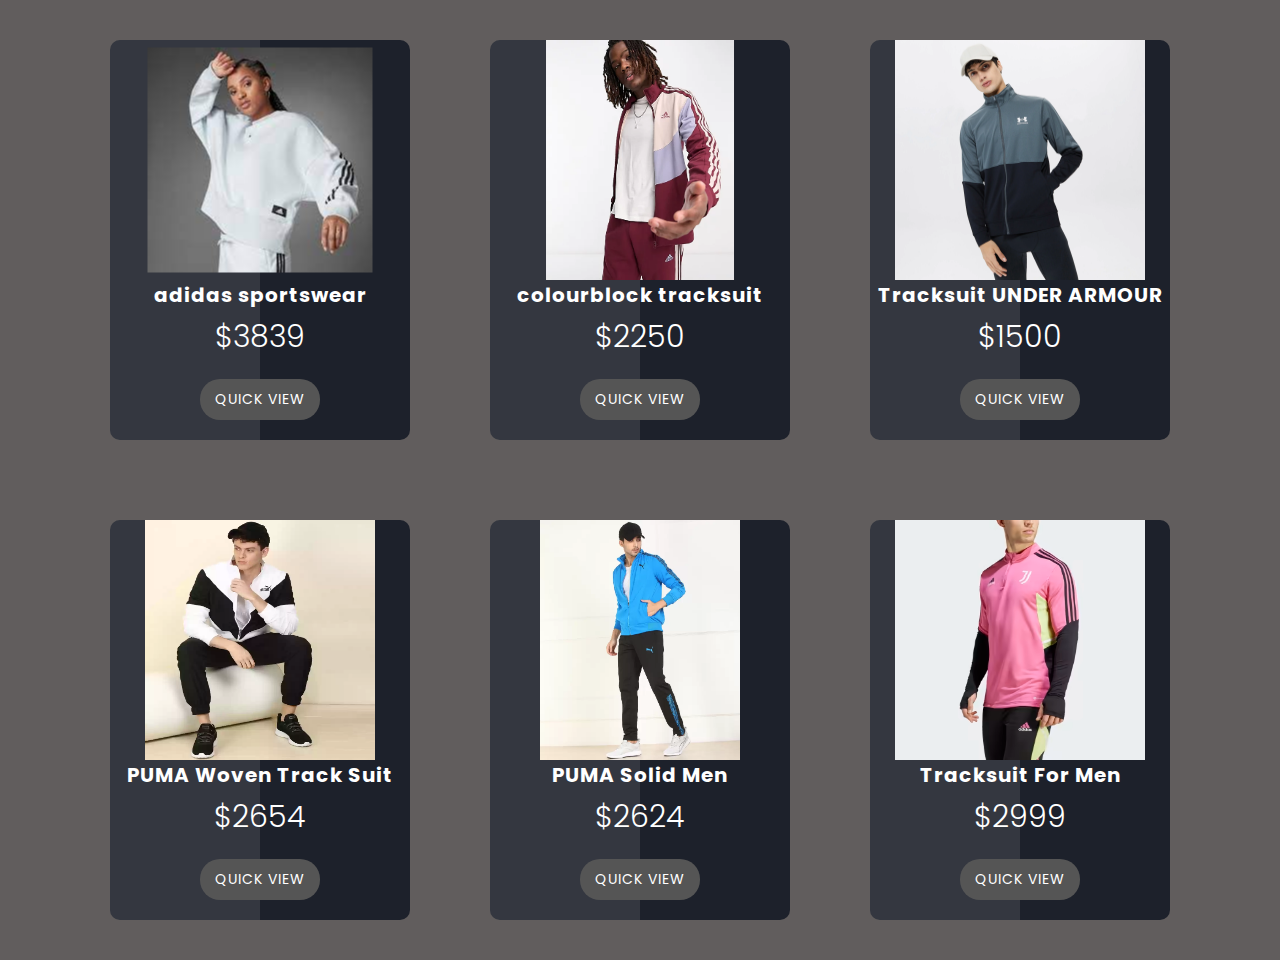
<file: acollection.html>
<!doctype html>
<html lang="en" dir="ltr">

<head>
  <meta charset="utf-8">
  <meta name="viewport" content="width=device-width, initial-scale=1.0">
  <title>collection</title>
  <link rel="stylesheet" href="collection.css">
  <link rel="stylesheet" href="https://cdnjs.cloudflare.com/ajax/libs/font-awesome/5.15.1/css/all.min.css">
</head>

<body>
  <div class="container">
    <div class="product">
      <div class="product-card">
        <h3 class="name">adidas sportswear</h3>
        <span class="price">$3839</span>
        <a class="popup-btn">Quick View</a>
        <img src="image/product1.jpg" class="product-img" alt="">
      </div>
      <div class="popup-view">
        <div class="popup-card">
          <a><i class="fas fa-times close-btn"></i></a>
          <div class="product-img">
            <img src="image/product1.jpg" alt="">
          </div>
          <div class="info">
            <h3>adidas future of sportswear<br><span>Men's Sport</span></h3>
            <p>Warming up. Winding down. Going out. Whatever direction you're headed, this adidas track suit is down for
              it. The minimalist, athletic style keeps you comfortable no matter the pace with the classic material
              often associated with sport -- smooth tricot.</p>
            <span class="price">$3839</span>
            <div class="sizes">
              <div class="size">S</div>
              <div class="size">M</div>
              <div class="size">L</div>
              <div class="size">XL</div>
            </div>
            <a href="#" class="add-cart-btn">Buy Now</a>
            <a href="#" class="add-wish">Add to Cart</a>
          </div>
        </div>
      </div>
    </div>
    <div class="product">
      <div class="product-card">
        <h3 class="name">colourblock tracksuit</h3>
        <span class="price">$2250</span>
        <a class="popup-btn">Quick View</a>
        <img src="image/product2.jpg" widht="350px" height="240px" class="product-img" alt="">
      </div>
      <div class="popup-view">
        <div class="popup-card">
          <a><i class="fas fa-times close-btn"></i></a>
          <div class="product-img">
            <img src="image/product2.jpg" alt="">
          </div>
          <div class="info">
            <h3>adidas Sportswear 3 stripe<br><span>colourblock tracksuit in burgundy|ASOS</span></h3>
            <p>dryCELL: Adidas designation for moisture-wicking properties that help keep you dry and comfortable,
              miDori: Made with the bio-based finishing treatment miDori bioWick
              One of Adidas's answers to reduce our environmental impact.</p>
            <span class="price">$2250</span>
            <div class="sizes">
              <div class="size">S</div>
              <div class="size">M</div>
              <div class="size">L</div>
              <div class="size">XL</div>
            </div>
            <a href="#" class="add-cart-btn">Buy Now</a>
            <a href="#" class="add-wish">Add to Cart</a>
          </div>
        </div>
      </div>
    </div>
    <div class="product">
      <div class="product-card">
        <h3 class="name">Tracksuit UNDER ARMOUR</h3>
        <span class="price">$1500</span>
        <a class="popup-btn">Quick View</a>
        <img src="image/u5.jpg" width="250px" height="240px" class="product-img" alt="">
      </div>
      <div class="popup-view">
        <div class="popup-card">
          <a><i class="fas fa-times close-btn"></i></a>
          <div class="product-img">
            <img src="image/u5.jpg" alt="">
          </div>
          <div class="info">
            <h3>Tracksuit UNDER ARMOUR Academy <br><span>Clothing Football,zipper</span></h3>
            <p>Black solid regular fit mid-rise track pants
              Has an elasticated waistband with internal drawstring fastening
              Two side zipper pockets. Color Line Track Suit Is Designed To Help You Stretch Your Potential Through
              Movement.</p>
            <span class="price">$1500</span>
            <div class="sizes">
              <div class="size">S</div>
              <div class="size">M</div>
              <div class="size">L</div>
              <div class="size">XL</div>
            </div>
            <a href="#" class="add-cart-btn">Buy Now</a>
            <a href="#" class="add-wish">Add to Cart</a>
          </div>
        </div>
      </div>
    </div>
    <div class="product">
      <div class="product-card">
        <h3 class="name">PUMA Woven Track Suit</h3>
        <span class="price">$2654</span>
        <a class="popup-btn">Quick View</a>
        <img src="image/product3 (2).jpg" width="230px" height="240px" class="product-img" alt="">
      </div>
      <div class="popup-view">
        <div class="popup-card">
          <a><i class="fas fa-times close-btn"></i></a>
          <div class="product-img">
            <img src="image/product3 (2).jpg" alt="">
          </div>
          <div class="info">
            <h2>PUMA<br><span>Woven Suit Solid Men Track Suit</span></h2>
            <p>Our model is 183 cm tall and is wearing size M Full zip Side pockets Ergonomic cut lines for maximum
              freedom of movement and comfort Tunnelled waistband with drawcord for
              customised comfort regular ribbed hem line & front open with full zip placket.
            </p>
            <span class="price">$2654</span>
            <div class="sizes">
              <div class="size">S</div>
              <div class="size">M</div>
              <div class="size">L</div>
              <div class="size">XL</div>
            </div>
            <a href="#" class="add-cart-btn">Buy Now</a>
            <a href="#" class="add-wish">Add to Cart</a>
          </div>
        </div>
      </div>
    </div>
    <div class="product">
      <div class="product-card">
        <h2 class="name">PUMA 
          Solid Men</h2>
        <span class="price">$2624</span>
        <a class="popup-btn">Quick View</a>
        <img src="image/product5.jpg" width="200px" height="240px"
          class="product-img" alt="">
      </div>
      <div class="popup-view">
        <div class="popup-card">
          <a><i class="fas fa-times close-btn"></i></a>
          <div class="product-img">
            <img
              src="image/product5.jpg"
              alt="">
          </div>
          <div class="info">
            <h2>PUMA Solid<br><span>Men Track Suit</span></h2>
            <p>PUMA designation for moisture-wicking properties that help keep you dry and comfortable,
              miDori: Made with the bio-based finishing treatment miDori bioWick
              One of PUMA's answers to reduce our environmental impact.</p>
            <span class="price">$2624</span>
            <div class="sizes">
              <div class="size">S</div>
              <div class="size">M</div>
              <div class="size">L</div>
              <div class="size">XL</div>
            </div>
            <a href="#" class="add-cart-btn">Buy Now</a>
            <a href="#" class="add-wish">Add to Cart</a>
          </div>
        </div>
      </div>
    </div>
    <div class="product">
      <div class="product-card">
        <h2 class="name">Tracksuit For Men</h2>
        <span class="price">$2999</span>
        <a class="popup-btn">Quick View</a>
        <img src="image/product6.jpg" width="250px" height="240px"
          class="product-img" alt="">
      </div>
      <div class="popup-view">
        <div class="popup-card">
          <a><i class="fas fa-times close-btn"></i></a>
          <div class="product-img">
            <img
              src="image/product6.jpg" 
              alt="">
          </div>
          <div class="info">
            <h2>Adidas<br><span>Tracksuit For Men</span></h2>
            <p>Lorem ipsum dolor sit amet, consectetur adipisicing elit, sed do eiusmod tempor incididunt ut labore et
              dolore magna aliqua. Ut enim ad minim veniam, quis nostrud exercitation ullamco laboris nisi ut aliquip ex
              ea commodo consequat.</p>
            <span class="price">$2999</span>
            <div class="sizes">
              <div class="size">S</div>
              <div class="size">M</div>
              <div class="size">L</div>
              <div class="size">XL</div>
            </div>
            <a href="#" class="add-cart-btn">Buy Now</a>
            <a href="#" class="add-wish">Add to Cart</a>
          </div>
        </div>
      </div>
    </div>
  </div>
</body>

</html>

<script type="text/javascript">
  var popupViews = document.querySelectorAll('.popup-view');
  var popupBtns = document.querySelectorAll('.popup-btn');
  var closeBtns = document.querySelectorAll('.close-btn');
  //javascript for quick view button
  var popup = function (popupClick) {
    popupViews[popupClick].classList.add('active');
  }
  popupBtns.forEach((popupBtn, i) => {
    popupBtn.addEventListener("click", () => {
      popup(i);
    });
  });
  //javascript for close button
  closeBtns.forEach((closeBtn) => {
    closeBtn.addEventListener("click", () => {
      popupViews.forEach((popupView) => {
        popupView.classList.remove('active');
      });
    });
  });

</script>

</body>

</html>
</file>
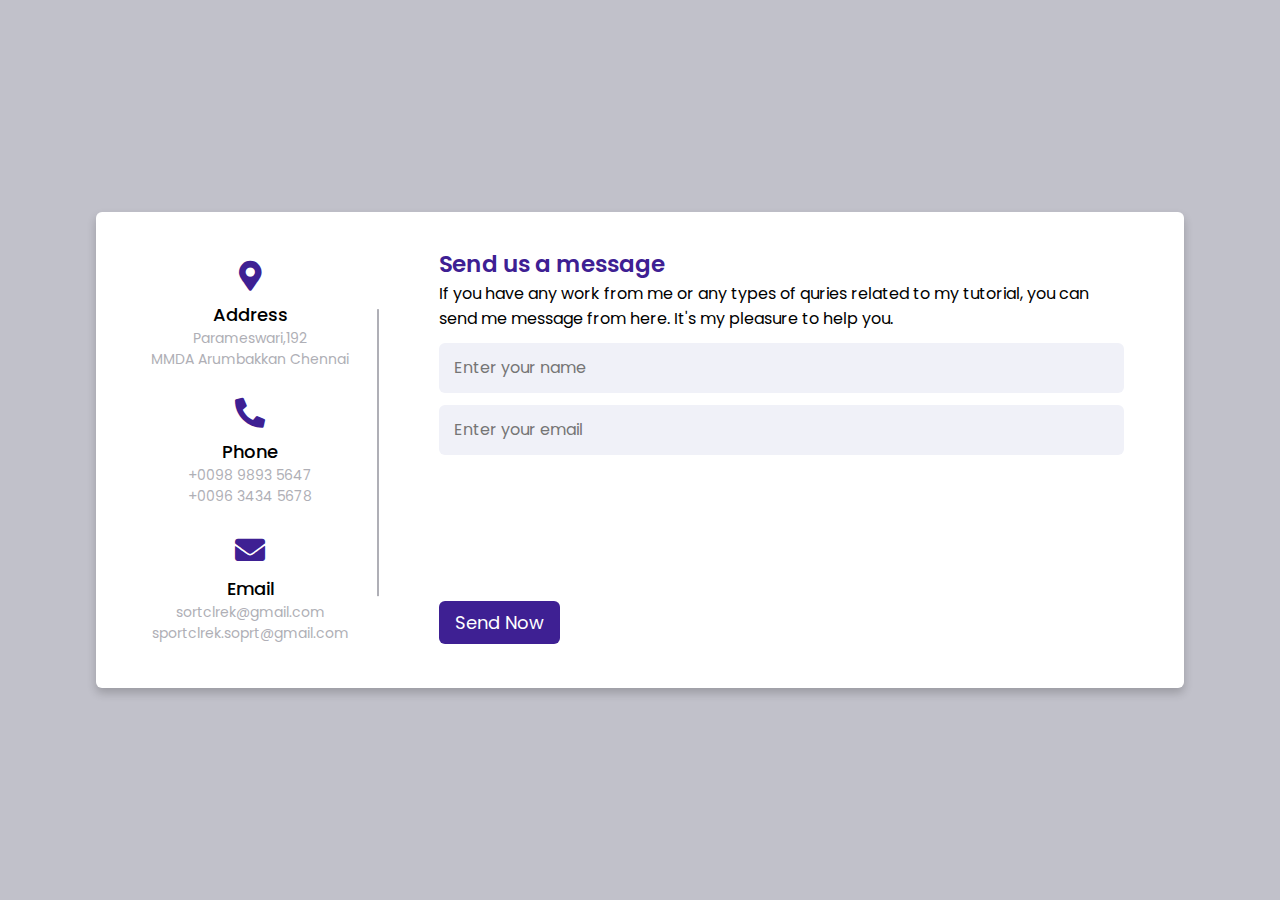
<file: contact.html>
<!DOCTYPE html>
<html lang="en" dir="ltr">
  <head>
    <meta charset="UTF-8">
    <title>Contact us|sportclrek</title>
    <link rel="stylesheet" href="contact.css">
    <link rel="stylesheet" href="https://cdnjs.cloudflare.com/ajax/libs/font-awesome/5.15.2/css/all.min.css"/>
     <meta name="viewport" content="width=device-width, initial-scale=1.0">
   </head>
<body>
  <div class="container">
    <div class="content">
      <div class="left-side">
        <div class="address details">
          <i class="fas fa-map-marker-alt"></i>
          <div class="topic">Address</div>
          <div class="text-one">Parameswari,192</div>
          <div class="text-two">MMDA Arumbakkan Chennai</div>
        </div>
        <div class="phone details">
          <i class="fas fa-phone-alt"></i>
          <div class="topic">Phone</div>
          <div class="text-one">+0098 9893 5647</div>
          <div class="text-two">+0096 3434 5678</div>
        </div>
        <div class="email details">
          <i class="fas fa-envelope"></i>
          <div class="topic">Email</div>
          <div class="text-one">sortclrek@gmail.com</div>
          <div class="text-two">sportclrek.soprt@gmail.com</div>
        </div>
      </div>
      <div class="right-side">
        <div class="topic-text">Send us a message</div>
        <p>If you have any work from me or any types of quries related to my tutorial, you can send me message from here. It's my pleasure to help you.</p>
      <form action="#">
        <div class="input-box">
          <input type="text" placeholder="Enter your name">
        </div>
        <div class="input-box">
          <input type="text" placeholder="Enter your email">
        </div>
        <div class="input-box message-box">
          
        </div>
        <div class="button">
          <input type="button" value="Send Now" >
        </div>
      </form>
    </div>
    </div>
  </div>
</body>
</html>
</file>
<file: collection.css>
@import url("https://fonts.googleapis.com/css2?family=Poppins:wght@100;200;300;400;500;600;700;800;900&display=swap");

* {
  margin: 0;
  padding: 0;
  font-family: "Poppins", sans-serif;
}

body {
  min-height: 100vh;
  display: flex;
  justify-content: center;
  align-items: center;
  background-color: rgb(97, 93, 93);
}

.container {
  position: relative;
  display: flex;
  flex-wrap: wrap;
  justify-content: center;
  align-items: center;
  width: 100%;
  height: 100vh;
}
.size {
  padding: 5px 20px;
  border: 1px solid black;
  margin-right: 10px;
  cursor: pointer;
  font-size: 15px;
}
.sizes {
  display: flex;
}
.product .product-card {
  z-index: 1;
  background: #1d212b;
  position: relative;
  width: 300px;
  height: 400px;
  margin: 40px;
  border-radius: 10px;
}

.product .product-card:before {
  content: "";
  background: rgba(255, 255, 255, 0.1);
  position: absolute;
  display: block;
  top: 0;
  left: 0;
  width: 50%;
  height: 100%;
  border-top-left-radius: 10px;
  border-bottom-left-radius: 10px;
}

.product .product-card .product-img {
  z-index: 1;
  position: absolute;
  max-width: 350px;
  top: 30%;
  left: 50%;
  transform: translate(-50%, -50%);
}

.product .product-card .name {
  z-index: 2;
  color: #fff;
  position: absolute;
  width: 100%;
  text-align: center;
  bottom: 130px;
  font-size: 20px;
  letter-spacing: 1px;
}

.product .product-card .price {
  z-index: 2;
  color: #fff;
  position: absolute;
  width: 100%;
  text-align: center;
  bottom: 80px;
  font-size: 30px;
  font-weight: 300;
}

.product .product-card .popup-btn {
  z-index: 2;
  color: #fff;
  background: #555;
  position: absolute;
  bottom: 20px;
  left: 50%;
  transform: translateX(-50%);
  font-size: 14px;
  text-transform: uppercase;
  text-decoration: none;
  letter-spacing: 1px;
  padding: 10px 15px;
  border-radius: 20px;
  cursor: pointer;
}

.product .popup-view {
  z-index: 2;
  background: rgba(255, 255, 255, 0.5);
  position: fixed;
  top: 0;
  right: 0;
  bottom: 0;
  left: 0;
  display: flex;
  justify-content: center;
  align-items: center;
  opacity: 0;
  visibility: hidden;
  transition: 0.5s;
}

.product .popup-view.active {
  opacity: 1;
  visibility: visible;
}

.product .popup-card {
  position: relative;
  display: flex;
  width: 800px;
  height: 500px;
  margin: 20px;
}

.product .popup-card .product-img {
  z-index: 2;
  background: #1d212b;
  position: relative;
  display: flex;
  justify-content: center;
  align-items: center;
  width: 45%;
  height: 90%;
  transform: translateY(25px);
  border-top-left-radius: 10px;
  border-bottom-left-radius: 10px;
}

.product .popup-card .product-img img {
  z-index: 2;
  position: relative;
  width: 450px;
  left: -50px;
}

.product .popup-card .info {
  z-index: 2;
  background: #fff;
  display: flex;
  flex-direction: column;
  width: 55%;
  height: 100%;
  box-sizing: border-box;
  padding: 40px;
  border-radius: 10px;
}

.product .popup-card .close-btn {
  color: #555;
  z-index: 3;
  position: absolute;
  right: 0;
  font-size: 20px;
  margin: 20px;
  cursor: pointer;
}

.product .popup-card .info h2 {
  font-size: 40px;
  line-height: 20px;
  margin: 10px;
}

.product .popup-card .info h2 span {
  font-size: 15px;
  text-transform: uppercase;
  letter-spacing: 2px;
}

.product .popup-card .info h2 {
  font-size: 40px;
  line-height: 20px;
  margin: 10px;
}

.product .popup-card .info h2 span {
  font-size: 15px;
  text-transform: uppercase;
  letter-spacing: 2px;
}

.product .popup-card .info p {
  font-size: 15px;
  margin: 10px;
}

.product .popup-card .info .price {
  font-size: 45px;
  font-weight: 300;
  margin: 10px;
}

.product .popup-card .info .add-cart-btn {
  color: #fff;
  background: #009dd2;
  font-size: 16px;
  font-weight: 600;
  text-align: center;
  text-decoration: none;
  text-transform: uppercase;
  margin: 10px auto;
  padding: 10px 50px;
  border-radius: 20px;
}

.product .popup-card .info .add-wish {
  color: #009dd2;
  font-size: 16px;
  text-align: center;
  font-weight: 600;
  text-transform: uppercase;
}

/*Responsive styles*/

@media (max-width: 900px) {
  .product .popup-card {
    flex-direction: column;
    width: 550px;
    height: auto;
  }

  .product .popup-card .product-img {
    z-index: 3;
    width: 100%;
    height: 200px;
    transform: translateY(0);
    border-bottom-left-radius: 0;
    border-top-left-radius: 10px;
    border-top-right-radius: 10px;
  }

  .product .popup-card .product-img img {
    left: initial;
    max-width: 100%;
  }

  .product .popup-card .info {
    width: 100%;
    height: auto;
    padding: 20px;
    border-top-left-radius: 0;
    border-top-right-radius: 0;
  }

  .product .popup-card .info h2 {
    margin: 20px 5px 5px 5px;
    font-size: 25px;
  }

  .product .popup-card .info h2 span {
    font-size: 10px;
  }

  .product .popup-card .info p {
    margin: 5px;
    font-size: 13px;
  }

  .product .popup-card .info .price {
    margin: 5px;
    font-size: 30px;
  }

  .product .popup-card .info .add-cart-btn {
    margin: 5px auto;
    padding: 5px 40px;
    font-size: 14px;
  }

  .product .popup-card .info .add-wish {
    font-size: 14px;
  }

  .product .popup-card .close-btn {
    z-index: 4;
  }
}
</file>
<file: contact.css>
/* Google Font CDN Link */
@import url('https://fonts.googleapis.com/css2?family=Poppins:wght@200;300;400;500;600;700&display=swap');
*{
  margin: 0;
  padding: 0;
  box-sizing: border-box;
  font-family: "Poppins" , sans-serif;
}
body{
  min-height: 100vh;
  width: 100%;
  background-color: #c1c1ca;
  display: flex;
  align-items: center;
  justify-content: center;
}
.container{
  width: 85%;
  background: #fff;
  border-radius: 6px;
  padding: 20px 60px 30px 40px;
  box-shadow: 0 5px 10px rgba(0, 0, 0, 0.2);
}
.container .content{
  display: flex;
  align-items: center;
  justify-content: space-between;
}
.container .content .left-side{
  width: 25%;
  height: 100%;
  display: flex;
  flex-direction: column;
  align-items: center;
  justify-content: center;
  margin-top: 15px;
  position: relative;
}
.content .left-side::before{
  content: '';
  position: absolute;
  height: 70%;
  width: 2px;
  right: -15px;
  top: 50%;
  transform: translateY(-50%);
  background: #afafb6;
}
.content .left-side .details{
  margin: 14px;
  text-align: center;
}
.content .left-side .details i{
  font-size: 30px;
  color: #3e2093;
  margin-bottom: 10px;
}
.content .left-side .details .topic{
  font-size: 18px;
  font-weight: 500;
}
.content .left-side .details .text-one,
.content .left-side .details .text-two{
  font-size: 14px;
  color: #afafb6;
}
.container .content .right-side{
  width: 75%;
  margin-left: 75px;
}
.content .right-side .topic-text{
  font-size: 23px;
  font-weight: 600;
  color: #3e2093;
}
.right-side .input-box{
  height: 50px;
  width: 100%;
  margin: 12px 0;
}
.right-side .input-box input,
.right-side .input-box textarea{
  height: 100%;
  width: 100%;
  border: none;
  outline: none;
  font-size: 16px;
  background: #F0F1F8;
  border-radius: 6px;
  padding: 0 15px;
  resize: none;
}
.right-side .message-box{
  min-height: 110px;
}
.right-side .input-box textarea{
  padding-top: 6px;
}
.right-side .button{
  display: inline-block;
  margin-top: 12px;
}
.right-side .button input[type="button"]{
  color: #fff;
  font-size: 18px;
  outline: none;
  border: none;
  padding: 8px 16px;
  border-radius: 6px;
  background: #3e2093;
  cursor: pointer;
  transition: all 0.3s ease;
}
.button input[type="button"]:hover{
  background: #5029bc;
}
footer {
  display: flex;
}

.footerLeft {
  flex: 2;
  display: flex;
  justify-content: space-between;
  padding: 50px;
}


.fMenuTitle {
  font-size: 16px;
}

.fListItem {
  margin-bottom: 10px;
  color: grey;
  cursor: pointer;
}

.fMenuList {
  padding: 0;
  list-style: none;
  text-decoration: none;
}

.footerRight {
  flex: 1;
  padding: 50px;
  display: flex;
  flex-direction: column;
  justify-content: space-between;
}

.fInput {
  padding: 5px;
}

.fButton {
  padding: 5px;
  background-color: black;
  color: white;
  text-decoration: none;
}

.fIcons {
  display: flex;
}

.fIcon {
  width: 20px;
  height: 20px;
  margin: 10px;

}

.copyright {
  font-weight: 300;
  font-size: 14px;
}

.join {
  text-decoration: none;
  color: white;
}

.sub {
  text-decoration: none;
  color: rgb(122, 119, 119);
}

@media (max-width: 950px) {
  .container{
    width: 90%;
    padding: 30px 40px 40px 35px ;
  }
  .container .content .right-side{
   width: 75%;
   margin-left: 55px;
}
}
@media (max-width: 820px) {
  .container{
    margin: 40px 0;
    height: 100%;
  }
  .container .content{
    flex-direction: column-reverse;
  }
 .container .content .left-side{
   width: 100%;
   flex-direction: row;
   margin-top: 40px;
   justify-content: center;
   flex-wrap: wrap;
 }
 .container .content .left-side::before{
   display: none;
 }
 .container .content .right-side{
   width: 100%;
   margin-left: 0;
 }
}
</file>
